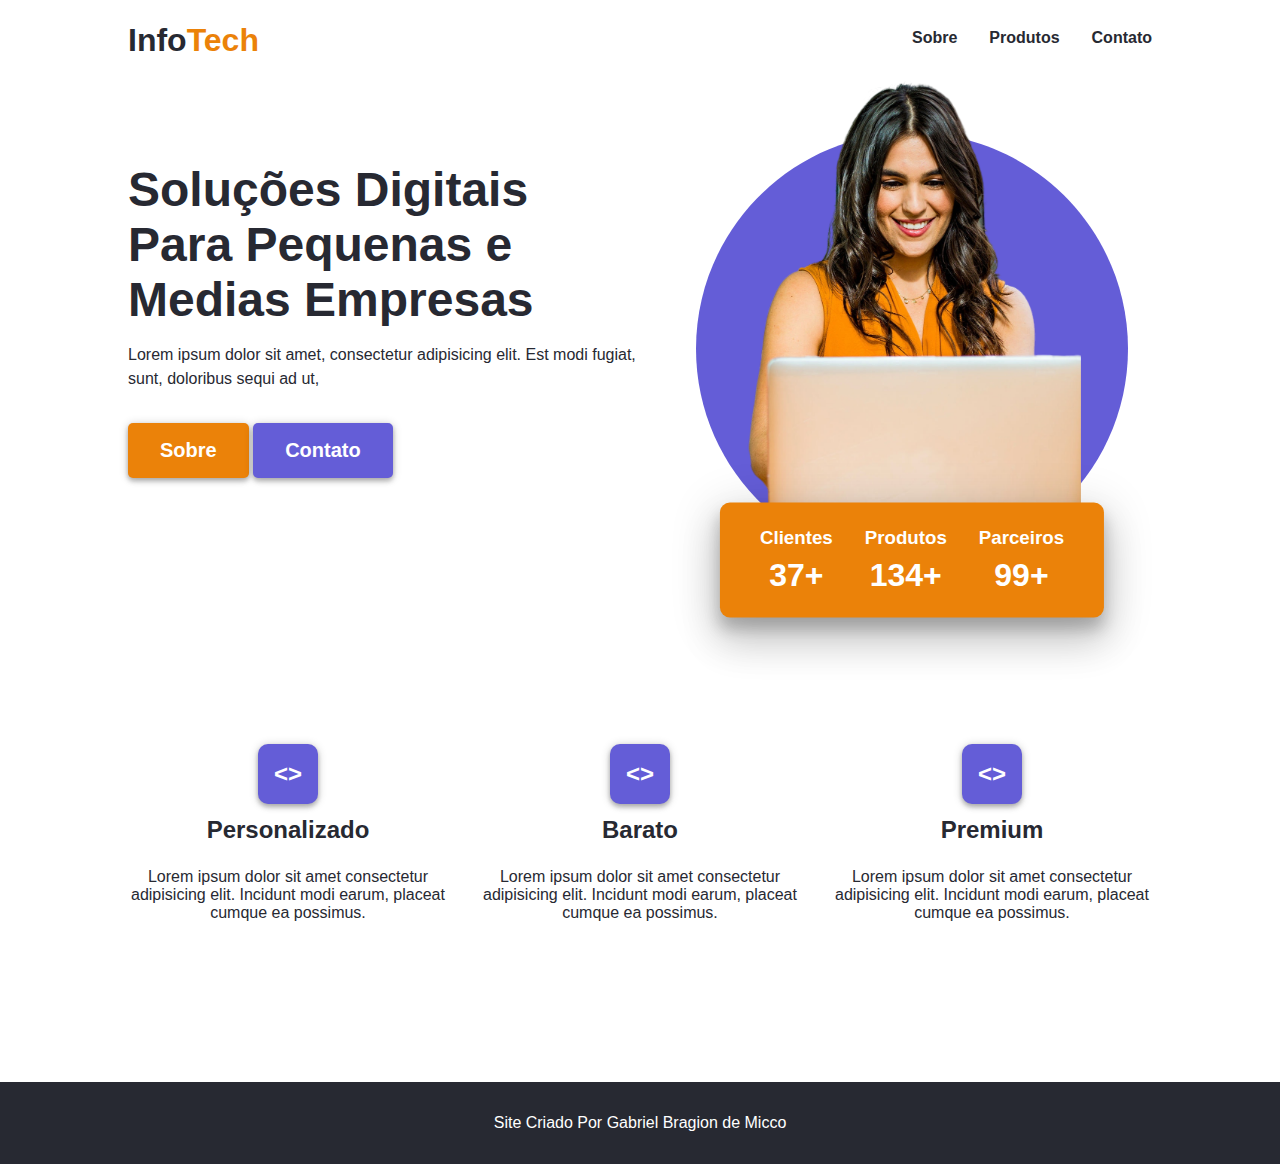
<file: portfolio 1/index.html>
<!DOCTYPE html>
<html lang="pt-br">
<head>
  <meta charset="UTF-8">
  <meta http-equiv="X-UA-Compatible" content="IE=edge">
  <meta name="viewport" content="width=device-width, initial-scale=1.0">
  <title>Site Empresa Informatica</title>
  <link rel="stylesheet" href="estilo.css">
</head>
<body>
  <header class="section">
    <h1 class="logo"><a href="index.html">Info<span>Tech</a></span></h1>
    <ul class="menu">
      <li><a href="sobre.html">Sobre</a></li>
      <li><a href="produtos.html">Produtos</a></li>
      <li><a href="mailto: abc@example.com">Contato</a></li>
    </ul>
  </header>

  <section class="hero">
    <div class="hero_info">
      <h1 class="hero_titulo">Soluções Digitais Para Pequenas e Medias Empresas</h1>
      <p class="hero_p">Lorem ipsum dolor sit amet, consectetur adipisicing elit. Est modi fugiat, sunt, doloribus sequi ad ut,</p>
      <div class="wrap-btns">
        <button><a href="sobre.html">Sobre</a></button>
        <button class="blue"><a href="mailto: abc@example.com">Contato</a></button>
      </div>
    </div>
    <div class="hero_img">
      <img src="hero-img.svg" alt="">
      <div class="hero_img_info">
        <ul>
          <li>
            <h3>Clientes</h3>
            <p>37+</p>
          </li>
          <li>
            <h3>Produtos</h3>
            <p>134+</p>
          </li>
          <li>
            <h3>Parceiros</h3>
            <p>99+</p>
          </li>
        </ul>
      </div>
    </div>
  </section>

  <section class="qualidades">
    <ul class="lista-qualidades">
      <li class="item_qualidades">
        <h2>Personalizado</h2>
        <p>Lorem ipsum dolor sit amet consectetur adipisicing elit. Incidunt modi earum, placeat cumque ea possimus.</p>
      </li>
      <li class="item_qualidades">
        <h2>Barato</h2>
        <p>Lorem ipsum dolor sit amet consectetur adipisicing elit. Incidunt modi earum, placeat cumque ea possimus.</p>
      </li>
      <li class="item_qualidades">
        <h2>Premium</h2>
        <p>Lorem ipsum dolor sit amet consectetur adipisicing elit. Incidunt modi earum, placeat cumque ea possimus.</p>
      </li>
    </ul>
  </section>

  <footer class="section">
    <p>Site Criado Por Gabriel Bragion de Micco</p>
  </footer>
</body>
</html>
</file>
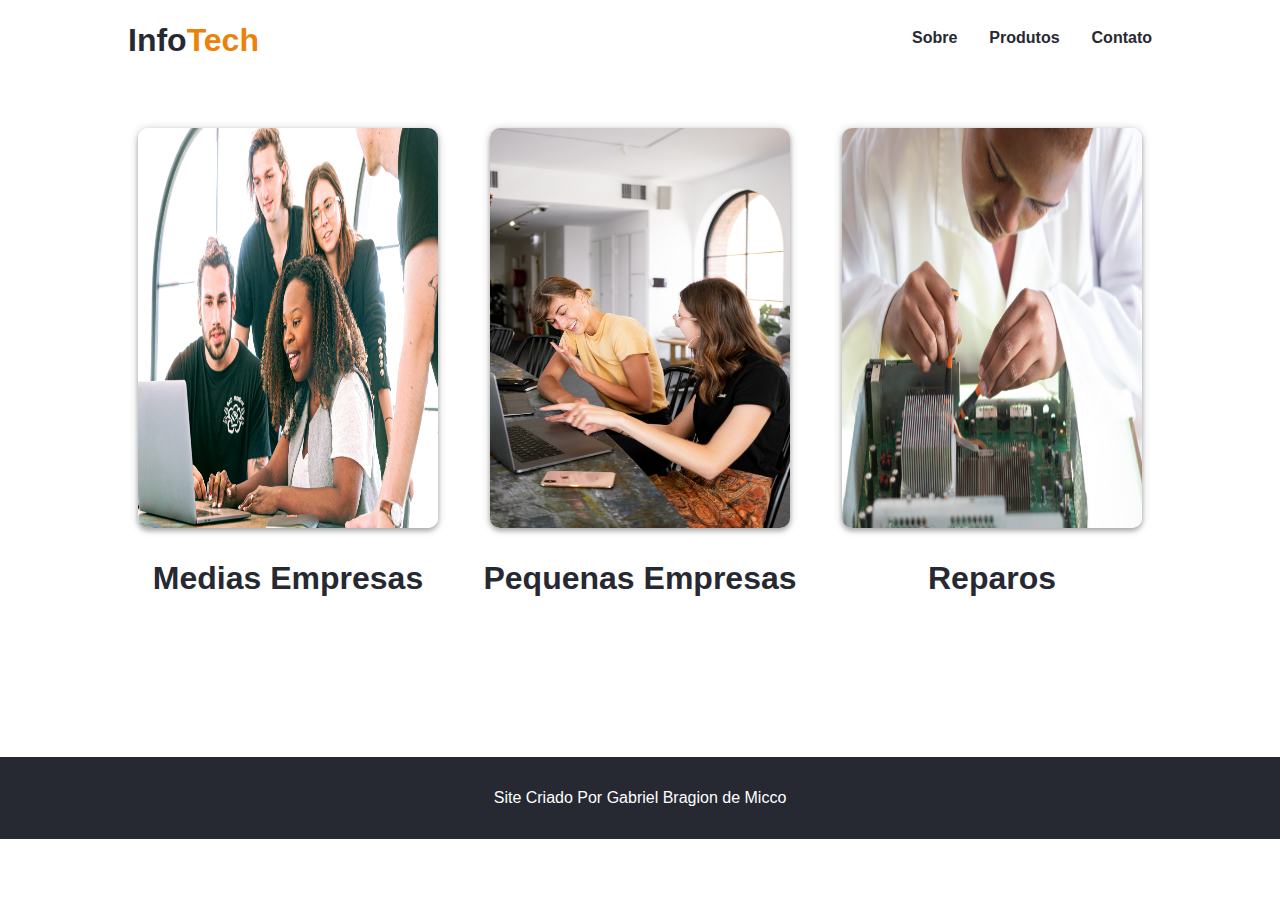
<file: portfolio 1/produtos.html>
<!DOCTYPE html>
<html lang="pt-br">
<head>
  <meta charset="UTF-8">
  <meta http-equiv="X-UA-Compatible" content="IE=edge">
  <meta name="viewport" content="width=device-width, initial-scale=1.0">
  <title>Site Empresa Informatica</title>
  <link rel="stylesheet" href="estilo.css">
</head>
<body>
  <header class="section">
    <h1 class="logo"><a href="index.html">Info<span>Tech</a></span></h1>
    <ul class="menu">
      <li><a href="sobre.html">Sobre</a></li>
      <li><a href="produtos.html">Produtos</a></li>
      <li><a href="mailto: abc@example.com">Contato</a></li>
    </ul>
  </header>

  <section class="produtos">
    <div class="produtos_item">
      <img src="pexels-canva-studio-3153198.jpg" alt="">
      <h1>Medias Empresas</h1>
    </div>
    <div class="produtos_item">
      <img src="pexels-canva-studio-3194524.jpg" alt="">
      <h1>Pequenas Empresas</h1>
    </div>
    <div class="produtos_item">
      <img src="pexels-rfstudio-3825582.jpg" alt="">
      <h1>Reparos</h1>
    </div>
  </section>
  <footer class="section">
    <p>Site Criado Por Gabriel Bragion de Micco</p>
  </footer>
</body>
</html>
</file>
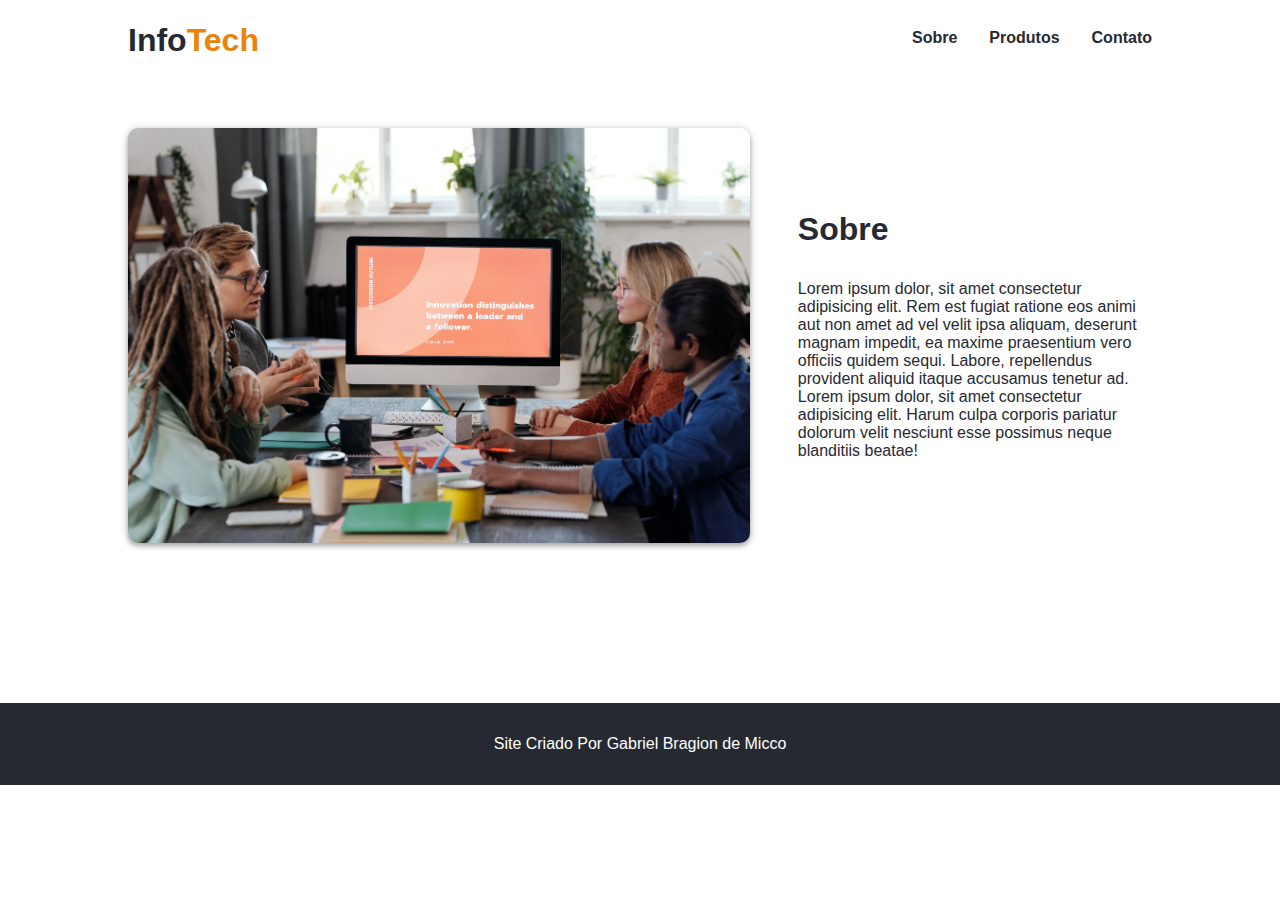
<file: portfolio 1/sobre.html>
<!DOCTYPE html>
<html lang="pt-br">
<head>
  <meta charset="UTF-8">
  <meta http-equiv="X-UA-Compatible" content="IE=edge">
  <meta name="viewport" content="width=device-width, initial-scale=1.0">
  <title>Site Empresa Informatica</title>
  <link rel="stylesheet" href="estilo.css">
</head>
<body>
  <header class="section">
    <h1 class="logo"><a href="index.html">Info<span>Tech</a></span></h1>
    <ul class="menu">
      <li><a href="sobre.html">Sobre</a></li>
      <li><a href="produtos.html">Produtos</a></li>
      <li><a href="mailto: abc@example.com">Contato</a></li>
    </ul>
  </header>

  <section class="sobre">
    <a href=""><img src="foto-sobre.jpg" alt=""></a>
    <div>
      <h1>Sobre</h1>
      <p>Lorem ipsum dolor, sit amet consectetur adipisicing elit. Rem est fugiat ratione eos animi aut non amet ad vel velit ipsa aliquam, deserunt magnam impedit, ea maxime praesentium vero officiis quidem sequi. Labore, repellendus provident aliquid itaque accusamus tenetur ad. Lorem ipsum dolor, sit amet consectetur adipisicing elit. Harum culpa corporis pariatur dolorum velit nesciunt esse possimus neque blanditiis beatae!</p>
    </div>
  </section>
  <footer class="section">
    <p>Site Criado Por Gabriel Bragion de Micco</p>
  </footer>
</body>
</html>
</file>
<file: portfolio 1/estilo.css>
*,*::after,*::before{
  margin: 0;
  padding: 0;
  box-sizing: border-box;
}
body{
  font-family: Verdana, Geneva, Tahoma, sans-serif;
  color: #272932;
}
li{
  list-style: none;
}
a{
  text-decoration: none;
  color: #fff;
}
section, .section{
  padding: 2rem 10%;
}
img{
  max-width: 100%;
  display: block;
}

/* HEADER */
header{
  position: fixed;
  left: 0;
  right: 0;
  height: 80px;
  display: flex;
  justify-content: space-between;
  align-items: center;
  background-color: #fff;
  z-index: 100;
}
.logo a{
  color: #272932;
}
.logo span{
  color: #EB8209;
}
.menu{
  display: flex;
  gap: 2rem;
}
.menu li{
  cursor: pointer;
  font-weight: bold;
  padding: 1rem 0;
}
.menu li::after{
  content: "";
  display: block;
  height: 4px;
  width: 0%;
  background-color: #EB8209;
  border-radius: 2px;
  transition: .3s;
}
.menu li:hover::after{
  width: 100%;
}
.menu li a{
  color: #272932;
}
/* HERO */

.hero{
  display: flex;
  padding-top: 5rem;
  justify-content: space-between;
  align-items: center;
  gap: 2rem;
}
.hero_info, .hero_img{
  max-width: 50%;
  position: relative;
}
.hero_img img{
  margin-inline: auto;
}
.hero_titulo{
  font-size: 3rem;
  margin-bottom: 1rem;
}
.hero_p{
  line-height: 1.5;
  margin-bottom: 2rem;
}
button{
  background-color: #EB8209;
  border: none;
  cursor: pointer;
  color: #fff;
  font-size: 1.25rem;
  font-weight: bold;
  padding: 1rem 2rem;
  border-radius: 5px;
  transition: .3s;
  box-shadow: 0 2px 4px 0 rgba(0,0,0,0.14),
  0 4px 5px 0 rgba(0,0,0,0.12),
  0 1px 10px 0 rgba(0,0,0,0.20);
}
button:hover{
  background-color: hwb(32 4% 8% / 0.9);
}
.blue{
  background-color: #645DD7;
}
.blue:hover{
  background-color: hwb(243 36% 16% / 0.9);
}
.hero_img_info{
  position:absolute; 
  top:100%;
  left:50%;
  transform: translate(-50%, -50%);
  background-color: #EB8209;
  border-radius: 10px;
  text-align: center;
  color: #fff;
  box-shadow: 0 24px 38px 3px rgba(0,0,0,0.14),
              0 9px 46px 8px rgba(0,0,0,0.12),
              0 11px 15px 0 rgba(0,0,0,0.20);
  padding: 1.5rem 2.5rem;
}
.hero_img_info ul{
  display: flex;
  justify-content: space-between;
  gap: 2rem;
}
.hero_img_info ul li p{
  font-size: 2rem;
  font-weight: bold;
  margin-top: .5rem;
}

/* QUALIDADES */
.qualidades{
  margin-top: 12rem;
}
.lista-qualidades{
  display: flex;
  justify-content: space-around;
  gap: 2rem;
}
.item_qualidades{
  text-align: center;
  position: relative;
}
.item_qualidades h2{
  margin-bottom: 1.5rem;
}
.item_qualidades h2::after{
  content: "<>";
  display: flex;
  justify-content: center;
  align-items: center;
  color: #fff;
  width: 60px;
  height: 60px;
  background-color: #645DD7;
  border-radius: 10px;
  position:absolute; 
  top: -40%;
  left:50%;
  transform: translate(-50%, -50%);
  box-shadow: 0 2px 4px 0 rgba(0,0,0,0.14),
  0 4px 5px 0 rgba(0,0,0,0.12),
  0 1px 10px 0 rgba(0,0,0,0.20);
}

/* FOOTER */

footer{
  background-color: #272932;
  color: #fff;
  text-align: center;
  margin-top: 8rem;
}

/* SOBRE */
.sobre{
  padding-top: 8rem;
  display: flex;
  gap: 3rem;
  justify-content: space-between;
  align-items: center;
}
.sobre img{
  border-radius: 10px;
  box-shadow: 0 2px 4px 0 rgba(0,0,0,0.14),
  0 4px 5px 0 rgba(0,0,0,0.12),
  0 1px 10px 0 rgba(0,0,0,0.20);
}
.sobre div h1{
  margin-bottom: 2rem;
}

/* PRODUTOS */

.produtos{
  display: flex;
  padding-top: 8rem;
  gap: 2rem;
}
.produtos img{
  border-radius: 10px;
  height: 400px;
  width: 300px;
  box-shadow: 0 2px 4px 0 rgba(0,0,0,0.14),
  0 4px 5px 0 rgba(0,0,0,0.12),
  0 1px 10px 0 rgba(0,0,0,0.20);
  margin-inline: auto;
}
.produtos_item{
  width: 400px;
  text-align: center;
}
.produtos_item h1{
  margin-top: 2rem;
}
</file>
